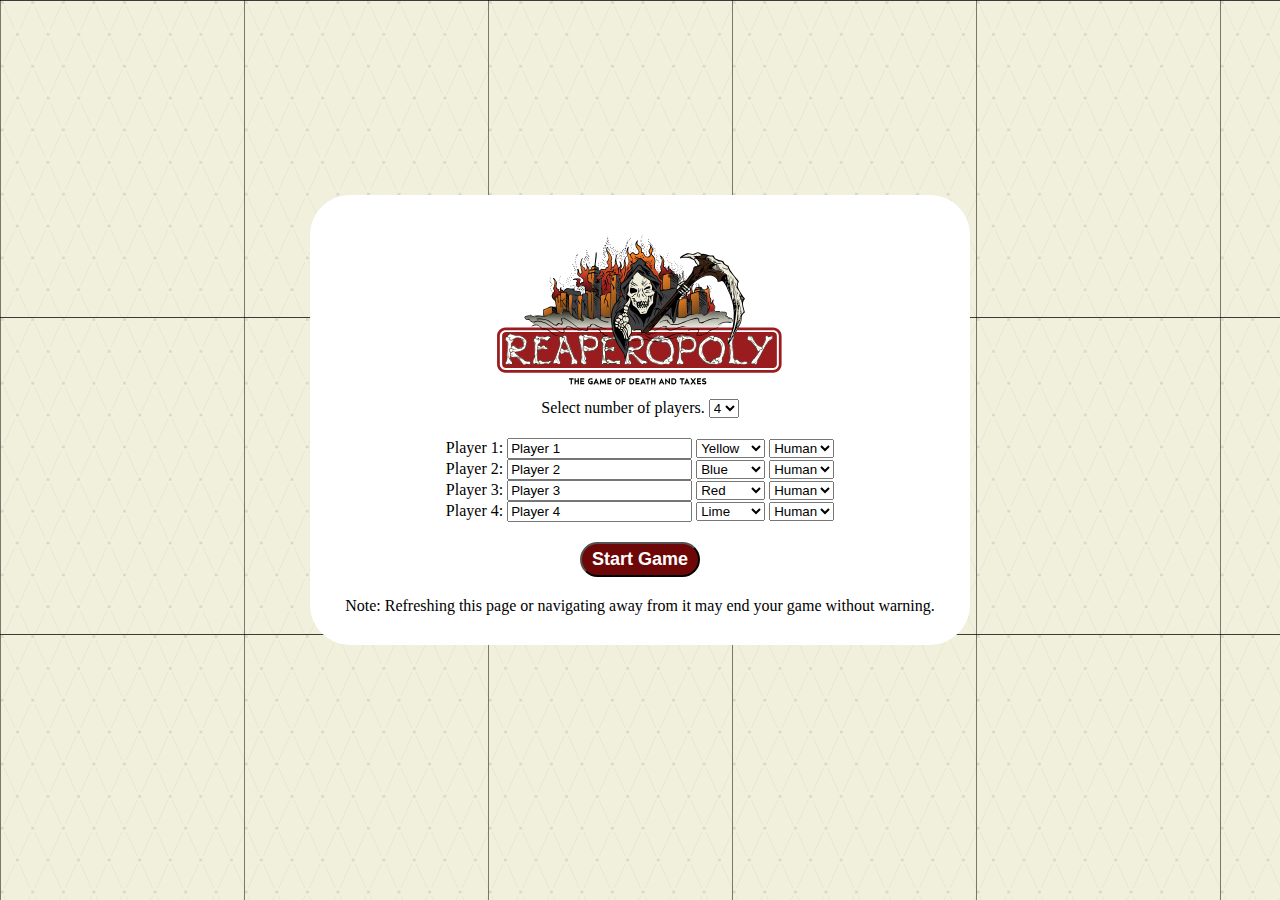
<file: index.html>
<!DOCTYPE html PUBLIC "-//W3C//DTD XHTML 1.0 Strict//EN" "http://www.w3.org/TR/xhtml1/DTD/xhtml1-strict.dtd">
<html xmlns="http://www.w3.org/1999/xhtml">

<head>
	<title>Reaperopoly</title>
	<meta http-equiv="Content-type" content="text/html;charset=UTF-8" />
	<!--<meta name="viewport" content="width=device-width, initial-scale=1">-->

	<script src="https://ajax.googleapis.com/ajax/libs/jquery/1.11.1/jquery.min.js"></script>
	<script type="text/javascript" src="classicedition.js"></script>
	<!-- Comment out the previous line and uncomment the next one to enable the New York City Edition -->
	<!-- <script type="text/javascript" src="newyorkcityedition.js"></script> -->
	<link rel="icon" type="image/x-icon" href="/images/favicon.png">
	<script type="text/javascript" src="ai.js"></script>
	<script type="text/javascript" src="monopoly.js"></script>
	<script src="https://code.jquery.com/jquery-1.10.2.js"></script>
	<link rel="stylesheet" type="text/css" href="styles.css" />
</head>

<body>
	<div id="popupbackground"></div>
	<div id="popupwrap">
		<div id="popup">
			<div style="position: relative;">
				<!-- <img id="popupclose" src="Images/close.png" title="Close" alt="x" onclick="hide('popupbackground'); hide('popupwrap');" /> -->
				<div id="popuptext"></div>
				<div id="popupdrag"></div>
			</div>
		</div>
	</div>

	<div id="statsbackground"></div>
	<div id="statswrap">
		<div id="stats">
			<div style="position: relative;">
				<img id="statsclose" src="images/close.png" title="Close" alt="x" />
				<div id="statstext"></div>
				<div id="statsdrag"></div>
			</div>
		</div>
	</div>

	<p id="noscript">
		Note: This page will not function without JavaScript.
	</p>

	<div id="refresh">
		Refresh this page to start a new game.
	</div>

	<!-- <div id="enlarge"></div> -->

	<div id="deed">
		<div id="deed-normal" style="display: none;">
			<div id="deed-header">
				<div style="margin: 5px; font-size: 11px;">T I T L E&nbsp;&nbsp;D E E D</div>
				<div id="deed-name"></div>
			</div>
			<table id="deed-table">
				<tr>
					<td colspan="2">
						RENT&nbsp;$<span id="deed-baserent">12</span>.
					</td>
				</tr>
				<tr>
					<td style="text-align: left;">With 1 House</td>
					<td style="text-align: right;">$&nbsp;&nbsp;&nbsp;<span id="deed-rent1">60</span>.</td>
				</tr>
				<tr>
					<td style="text-align: left;">With 2 Houses</td>
					<td style="text-align: right;"><span id="deed-rent2">180</span>.</td>
				</tr>
				<tr>
					<td style="text-align: left;">With 3 Houses</td>
					<td style="text-align: right;"><span id="deed-rent3">500</span>.</td>
				</tr>
				<tr>
					<td style="text-align: left;">With 4 Houses</td>
					<td style="text-align: right;"><span id="deed-rent4">700</span>.</td>
				</tr>
				<tr>
					<td colspan="2">
						<div style="margin-bottom: 8px;">With HOTEL $<span id="deed-rent5">900</span>.</div>
						<div>Mortgage Value $<span id="deed-mortgage">80</span>.</div>
						<div>Houses cost $<span id="deed-houseprice">100</span>. each</div>
						<div>Hotels, $<span id="deed-hotelprice">100</span>. plus 4 houses</div>
						<div style="font-size: 9px; font-style: italic; margin-top: 5px;">If a player owns ALL the Lots
							of any Color-Group, the rent is Doubled on Unimproved Lots in that group.</div>
					</td>
				</tr>
			</table>
		</div>

		<div id="deed-mortgaged">
			<div id="deed-mortgaged-name"></div>
			<p>&bull;</p>
			<div>MORTGAGED</div>
			<div> for $<span id="deed-mortgaged-mortgage">80</span></div>
			<p>&bull;</p>
			<div style="font-style: italic; font-size: 13px; margin: 10px;">Card must be turned this side up if property
				is mortgaged</div>
		</div>

		<div id="deed-special">
			<div id="deed-special-name"></div>
			<div id="deed-special-text"></div>
			<div id="deed-special-footer">
				Mortgage Value
				<span style="float: right;">$<span id="deed-special-mortgage">100</span>.</span>
			</div>
		</div>
	</div>

	<table id="board">
		<tr>
			<td class="cell board-corner the-top1" id="cell20">
				<img class="corner-card" src="./Final svgs (1)/Final svgs/small/Reaperopoly-Boardspace-21-Park.svg" />
			</td>
			<td class="cell board-top" id="cell21">
				<img class="top-card"
					src="./Final svgs (1)/Final svgs/small/Reaperopoly-Boardspace-21-Torture Terrace.svg" />
			</td>
			<td class="cell board-top" id="cell22">
				<img class="top-card" src="./Final svgs (1)/Final svgs/small/Reaperopoly-Boardspace-22-Chance.svg" />
			</td>
			<td class="cell board-top" id="cell23">
				<img class="top-card"
					src="./Final svgs (1)/Final svgs/small/Reaperopoly-Boardspace-23-Evil Avenue.svg" />
			</td>
			<td class="cell board-top" id="cell24">
				<img class="top-card"
					src="./Final svgs (1)/Final svgs/small/Reaperopoly-Boardspace-24-Sinister Street.svg" />
			</td>
			<td class="cell board-top" id="cell25">
				<img class="top-card"
					src="./Final svgs (1)/Final svgs/small/Reaperopoly-Boardspace-25-BrimstoneRR.svg" />
			</td>
			<td class="cell board-top" id="cell26">
				<img class="top-card"
					src="./Final svgs (1)/Final svgs/small/Reaperopoly-Boardspace-26-Anger Avenue.svg" />
			</td>
			<td class="cell board-top" id="cell27">
				<img class="top-card"
					src="./Final svgs (1)/Final svgs/small/Reaperopoly-Boardspace-27-Envy Avenue.svg" />
			</td>
			<td class="cell board-top" id="cell28">
				<img class="top-card" src="./Final svgs (1)/Final svgs/small/Reaperopoly-Boardspace-28-BloodW.svg" />
			</td>
			<td class="cell board-top" id="cell29">
				<img class="top-card"
					src="./Final svgs (1)/Final svgs/small/Reaperopoly-Boardspace-29-Gluttony Gardens.svg" />
			</td>
			<td class="cell board-corner the-top2" id="cell30">
				<img class="corner-card" src="./Final svgs (1)/Final svgs/small/Reaperopoly-Boardspace-32-Jail.svg" />
			</td>
		</tr>
		<tr>
			<td class="cell board-left" id="cell19">
				<img class="left-card"
					src="./Final svgs (1)/Final svgs/small/Reaperopoly-Boardspace-19-Suffer Street.svg" />
			</td>
			<td colspan="9" class="board-center"></td>
			<td class="cell board-right" id="cell31">
				<img class="right-card"
					src="./Final svgs (1)/Final svgs/small/Reaperopoly-Boardspace-31-Sloth Street.svg" />
			</td>
		</tr>
		<tr>
			<td class="cell board-left" id="cell18">
				<img class="left-card"
					src="./Final svgs (1)/Final svgs/small/Reaperopoly-Boardspace-18-Apathetic Park.svg" />
			</td>
			<td colspan="9" class="board-center"></td>
			<td class="cell board-right" id="cell32">
				<img class="right-card"
					src="./Final svgs (1)/Final svgs/small/Reaperopoly-Boardspace-32-Lust Lane.svg" />
			</td>
		</tr>
		<tr>
			<td class="cell board-left" id="cell17">
				<img class="left-card"
					src="./Final svgs (1)/Final svgs/small/Reaperopoly-Boardspace-17-Death Chest.svg" />
			</td>
			<td colspan="9" class="board-center">
				<div id="center-image">
					<img class="center-card"
						src="./Final svgs (1)/Final svgs/small/Reaperopoly-Boardspace-40-MIDDLE.svg" />
				</div>
			</td>
			<td class="cell board-right" id="cell33">
				<img class="right-card"
					src="./Final svgs (1)/Final svgs/small/Reaperopoly-Boardspace-33-Death Chest.svg" />
			</td>
		</tr>
		<tr>
			<td class="cell board-left" id="cell16">
				<img class="left-card"
					src="./Final svgs (1)/Final svgs/small/Reaperopoly-Boardspace-16-Punishment Place.svg" />
			</td>
			<td colspan="9" class="board-center"></td>
			<td class="cell board-right" id="cell34">
				<img class="right-card"
					src="./Final svgs (1)/Final svgs/small/Reaperopoly-Boardspace-34-Greed Street.svg" />
			</td>
		</tr>
		<tr>
			<td class="cell board-left" id="cell15">
				<img class="left-card"
					src="./Final svgs (1)/Final svgs/small/Reaperopoly-Boardspace-15-PerditionRR.svg" />
			</td>
			<td colspan="9" class="board-center"></td>
			<td class="cell board-right" id="cell35">
				<img class="right-card"
					src="./Final svgs (1)/Final svgs/small/Reaperopoly-Boardspace-35-InfernoRR.svg" />
			</td>
		</tr>
		<tr>
			<td class="cell board-left" id="cell14">
				<img class="left-card"
					src="./Final svgs (1)/Final svgs/small/Reaperopoly-Boardspace-14-Bleak Street.svg" />

			</td>
			<td colspan="9" class="board-center"></td>
			<td class="cell board-right" id="cell36">
				<img class="right-card" src="./Final svgs (1)/Final svgs/small/Reaperopoly-Boardspace-36-Chance.svg" />
			</td>
		</tr>
		<tr>
			<td class="cell board-left" id="cell13">
				<img class="left-card"
					src="./Final svgs (1)/Final svgs/small/Reaperopoly-Boardspace-13-Abyss Avenue.svg" />

			</td>
			<td colspan="9" class="board-center"></td>
			<td class="cell board-right" id="cell37">
				<img class="right-card"
					src="./Final svgs (1)/Final svgs/small/Reaperopoly-Boardspace-37-Pride Place.svg" />
			</td>
		</tr>
		<tr>
			<td class="cell board-left" id="cell12">
				<img class="left-card" src="./Final svgs (1)/Final svgs/small/Reaperopoly-Boardspace-12-LightCo.svg" />
			</td>
			<td colspan="9" class="board-center"></td>
			<td class="cell board-right" id="cell38">
				<img class="right-card" src="./Final svgs (1)/Final svgs/small/Reaperopoly-Boardspace-38-Infamy.svg" />
			</td>
		</tr>
		<tr>
			<td class="cell board-left" id="cell11">
				<img class="left-card"
					src="./Final svgs (1)/Final svgs/small/Reaperopoly-Boardspace-11-Grave Place.svg" />
			</td>
			<td colspan="9" class="board-center">
				<div id="jail"></div>
			</td>
			<td class="cell board-right" id="cell39">
				<img class="right-card"
					src="./Final svgs (1)/Final svgs/small/Reaperopoly-Boardspace-39-Damnation.svg" />
			</td>
		</tr>
		<tr>
			<td class="cell board-corner" id="cell10">
				<img class="corner-card the-bottom"
					src="./Final svgs (1)/Final svgs/small/Reaperopoly-Boardspace-10-Jail.svg" />
			</td>
			<td class="cell board-bottom" id="cell9">
				<img class="bottom-card"
					src="./Final svgs (1)/Final svgs/small/Reaperopoly-Boardspace-09-Dread Drive.svg" />
			</td>
			<td class="cell board-bottom" id="cell8">
				<img class="bottom-card"
					src="./Final svgs (1)/Final svgs/small/Reaperopoly-Boardspace-08-Agony Avenue.svg" />
			</td>
			<td class="cell board-bottom" id="cell7">
				<img class="bottom-card" src="./Final svgs (1)/Final svgs/small/Reaperopoly-Boardspace-07-Chance.svg" />
			</td>
			<td class="cell board-bottom" id="cell6">
				<img class="bottom-card"
					src="./Final svgs (1)/Final svgs/small/Reaperopoly-Boardspace-06-Turmoil Terrace.svg" />
			</td>
			<td class="cell board-bottom" id="cell5">
				<img class="bottom-card"
					src="./Final svgs (1)/Final svgs/small/Reaperopoly-Boardspace-05-RuinationRR.svg" />
			</td>
			<td class="cell board-bottom" id="cell4">
				<img class="bottom-card"
					src="./Final svgs (1)/Final svgs/small/Reaperopoly-Boardspace-04-Church Tax.svg" />
			</td>
			<td class="cell board-bottom" id="cell3">
				<img class="bottom-card"
					src="./Final svgs (1)/Final svgs/small/Reaperopoly-Boardspace-03-Bane Avenue.svg" />
			</td>
			<td class="cell board-bottom" id="cell2">
				<img class="bottom-card"
					src="./Final svgs (1)/Final svgs/small/Reaperopoly-Boardspace-02-Death Chest.svg" />
			</td>
			<td class="cell board-bottom" id="cell1">
				<img class="bottom-card"
					src="./Final svgs (1)/Final svgs/small/Reaperopoly-Boardspace-01-Misery Avenue.svg" />
			</td>
			<td class="cell board-corner" id="cell0">
				<img class="corner-card" id="suree"
					src="./Final svgs (1)/Final svgs/small/Reaperopoly-Boardspace-00-Go.svg" />
			</td>
		</tr>
	</table>

	<div id="moneybarwrap">
		<div id="moneybar">
			<table id="yeahhh">
				<tr id="moneybarrow1" class="money-bar-row">
					<td class="moneybararrowcell"><img src="images/arrow.png" id="p1arrow" class="money-bar-arrow"
							alt=">" /></td>
					<td id="p1moneybar" class="moneybarcell">
						<div><span id="p1moneyname">Player 1</span>:</div>
						<div>$<span id="p1money">1500</span></div>
					</td>
				</tr>
				<tr id="moneybarrow2" class="money-bar-row">
					<td class="moneybararrowcell"><img src="images/arrow.png" id="p2arrow" class="money-bar-arrow"
							alt=">" /></td>
					<td id="p2moneybar" class="moneybarcell">
						<div><span id="p2moneyname">Player 2</span>:</div>
						<div>$<span id="p2money">1500</span></div>
					</td>
				</tr>
				<tr id="moneybarrow3" class="money-bar-row">
					<td class="moneybararrowcell"><img src="images/arrow.png" id="p3arrow" class="money-bar-arrow"
							alt=">" /></td>
					<td id="p3moneybar" class="moneybarcell">
						<div><span id="p3moneyname">Player 3</span>:</div>
						<div>$<span id="p3money">1500</span></div>
					</td>
				</tr>
				<tr id="moneybarrow4" class="money-bar-row">
					<td class="moneybararrowcell"><img src="images/arrow.png" id="p4arrow" class="money-bar-arrow"
							alt=">" /></td>
					<td id="p4moneybar" class="moneybarcell">
						<div><span id="p4moneyname">Player 4</span>:</div>
						<div>$<span id="p4money">1500</span></div>
					</td>
				</tr>
				<tr id="moneybarrow5" class="money-bar-row">
					<td class="moneybararrowcell"><img src="images/arrow.png" id="p5arrow" class="money-bar-arrow"
							alt=">" /></td>
					<td id="p5moneybar" class="moneybarcell">
						<div><span id="p5moneyname">Player 5</span>:</div>
						<div>$<span id="p5money">1500</span></div>
					</td>
				</tr>
				<tr id="moneybarrow6" class="money-bar-row">
					<td class="moneybararrowcell"><img src="images/arrow.png" id="p6arrow" class="money-bar-arrow"
							alt=">" /></td>
					<td id="p6moneybar" class="moneybarcell">
						<div><span id="p6moneyname">Player 6</span>:</div>
						<div>$<span id="p6money">1500</span></div>
					</td>
				</tr>
				<tr id="moneybarrow7" class="money-bar-row">
					<td class="moneybararrowcell"><img src="images/arrow.png" id="p7arrow" class="money-bar-arrow"
							alt=">" /></td>
					<td id="p7moneybar" class="moneybarcell">
						<div><span id="p7moneyname">Player 7</span>:</div>
						<div>$<span id="p7money">1500</span></div>
					</td>
				</tr>
				<tr id="moneybarrow8" class="money-bar-row">
					<td class="moneybararrowcell"><img src="images/arrow.png" id="p8arrow" class="money-bar-arrow"
							alt=">" /></td>
					<td id="p8moneybar" class="moneybarcell">
						<div><span id="p8moneyname">Player 8</span>:</div>
						<div>$<span id="p8money">1500</span></div>
					</td>
				</tr>
				<tr id="moneybarrowbutton">
					<td class="moneybararrowcell">&nbsp;</td>
					<td style="border: none;">
						<input type="button" id="viewstats" value="View stats"
							title="View a pop-up window that shows a list of each player's properties." />
					</td>
				</tr>
			</table>
		</div>
	</div>
	<div id="setup">
		<img src="./images/Reaperopoly-Title.svg" style='height: 170px;' />
		<div style="margin-bottom: 20px;">
			Select number of players.
			<select id="playernumber" title="Select the number of players for the game.">
				<option>2</option>
				<option>3</option>
				<option selected="selected">4</option>
				<option>5</option>
				<option>6</option>
				<option>7</option>
				<option>8</option>
			</select>
		</div>

		<div id="player1input" class="player-input">
			Player 1: <input type="text" id="player1name" title="Player name" maxlength="16" value="Player 1" />
			<select id="player1color" title="Player color">
				<option style="color: aqua;">Aqua</option>
				<option style="color: black;">Black</option>
				<option style="color: blue;">Blue</option>
				<option style="color: fuchsia;">Fuchsia</option>
				<option style="color: gray;">Gray</option>
				<option style="color: green;">Green</option>
				<option style="color: lime;">Lime</option>
				<option style="color: maroon;">Maroon</option>
				<option style="color: navy;">Navy</option>
				<option style="color: olive;">Olive</option>
				<option style="color: orange;">Orange</option>
				<option style="color: purple;">Purple</option>
				<option style="color: red;">Red</option>
				<option style="color: silver;">Silver</option>
				<option style="color: teal;">Teal</option>
				<option selected="selected" style="color: yellow;">Yellow</option>
			</select>
			<select id="player1ai" title="Choose whether this player is controled by a human or by the computer."
				onclick="document.getElementById('player1name').disabled = this.value !== '0';">
				<option value="0" selected="selected">Human</option>
				<option value="1">Bot</option>
			</select>
		</div>

		<div id="player2input" class="player-input">
			Player 2: <input type="text" id="player2name" title="Player name" maxlength="16" value="Player 2" />
			<select id="player2color" title="Player color">
				<option style="color: aqua;">Aqua</option>
				<option style="color: black;">Black</option>
				<option selected="selected" style="color: blue;">Blue</option>
				<option style="color: fuchsia;">Fuchsia</option>
				<option style="color: gray;">Gray</option>
				<option style="color: green;">Green</option>
				<option style="color: lime;">Lime</option>
				<option style="color: maroon;">Maroon</option>
				<option style="color: navy;">Navy</option>
				<option style="color: olive;">Olive</option>
				<option style="color: orange;">Orange</option>
				<option style="color: purple;">Purple</option>
				<option style="color: red;">Red</option>
				<option style="color: silver;">Silver</option>
				<option style="color: teal;">Teal</option>
				<option style="color: yellow;">Yellow</option>
			</select>
			<select id="player2ai" title="Choose whether this player is controled by a human or by the computer."
				onclick="document.getElementById('player2name').disabled = this.value !== '0';">
				<option value="0" selected="selected">Human</option>
				<option value="1">Bot</option>
			</select>
		</div>

		<div id="player3input" class="player-input">
			Player 3: <input type="text" id="player3name" title="Player name" maxlength="16" value="Player 3" />
			<select id="player3color" title="Player color">
				<option style="color: aqua;">Aqua</option>
				<option style="color: black;">Black</option>
				<option style="color: blue;">Blue</option>
				<option style="color: fuchsia;">Fuchsia</option>
				<option style="color: gray;">Gray</option>
				<option style="color: green;">Green</option>
				<option style="color: lime;">Lime</option>
				<option style="color: maroon;">Maroon</option>
				<option style="color: navy;">Navy</option>
				<option style="color: olive;">Olive</option>
				<option style="color: orange;">Orange</option>
				<option style="color: purple;">Purple</option>
				<option selected="selected" style="color: red;">Red</option>
				<option style="color: silver;">Silver</option>
				<option style="color: teal;">Teal</option>
				<option style="color: yellow;">Yellow</option>
			</select>
			<select id="player3ai" title="Choose whether this player is controled by a human or by the computer."
				onclick="document.getElementById('player3name').disabled = this.value !== '0';">
				<option value="0" selected="selected">Human</option>
				<option value="1">Bot</option>
			</select>
		</div>

		<div id="player4input" class="player-input">
			Player 4: <input type="text" id="player4name" title="Player name" maxlength="16" value="Player 4" />
			<select id="player4color" title="Player color">
				<option style="color: aqua;">Aqua</option>
				<option style="color: black;">Black</option>
				<option style="color: blue;">Blue</option>
				<option style="color: fuchsia;">Fuchsia</option>
				<option style="color: gray;">Gray</option>
				<option style="color: green;">Green</option>
				<option selected="selected" style="color: lime;">Lime</option>
				<option style="color: maroon;">Maroon</option>
				<option style="color: navy;">Navy</option>
				<option style="color: olive;">Olive</option>
				<option style="color: orange;">Orange</option>
				<option style="color: purple;">Purple</option>
				<option style="color: red;">Red</option>
				<option style="color: silver;">Silver</option>
				<option style="color: teal;">Teal</option>
				<option style="color: yellow;">Yellow</option>
			</select>
			<select id="player4ai" title="Choose whether this player is controled by a human or by the computer."
				onclick="document.getElementById('player4name').disabled = this.value !== '0';">
				<option value="0" selected="selected">Human</option>
				<option value="1">Bot</option>
			</select>
		</div>

		<div id="player5input" class="player-input">
			Player 5: <input type="text" id="player5name" title="Player name" maxlength="16" value="Player 5" />
			<select id="player5color" title="Player color">
				<option style="color: aqua;">Aqua</option>
				<option style="color: black;">Black</option>
				<option style="color: blue;">Blue</option>
				<option style="color: fuchsia;">Fuchsia</option>
				<option style="color: gray;">Gray</option>
				<option selected="selected" style="color: green;">Green</option>
				<option style="color: lime;">Lime</option>
				<option style="color: maroon;">Maroon</option>
				<option style="color: navy;">Navy</option>
				<option style="color: olive;">Olive</option>
				<option style="color: orange;">Orange</option>
				<option style="color: purple;">Purple</option>
				<option style="color: red;">Red</option>
				<option style="color: silver;">Silver</option>
				<option style="color: teal;">Teal</option>
				<option style="color: yellow;">Yellow</option>
			</select>
			<select id="player5ai" title="Choose whether this player is controled by a human or by the computer."
				onclick="document.getElementById('player5name').disabled = this.value !== '0';">
				<option value="0" selected="selected">Human</option>
				<option value="1">Bot</option>
			</select>
		</div>

		<div id="player6input" class="player-input">
			Player 6: <input type="text" id="player6name" title="Player name" maxlength="16" value="Player 6" />
			<select id="player6color" title="Player color">
				<option selected="selected" style="color: aqua;">Aqua</option>
				<option style="color: black;">Black</option>
				<option style="color: blue;">Blue</option>
				<option style="color: fuchsia;">Fuchsia</option>
				<option style="color: gray;">Gray</option>
				<option style="color: green;">Green</option>
				<option style="color: lime;">Lime</option>
				<option style="color: maroon;">Maroon</option>
				<option style="color: navy;">Navy</option>
				<option style="color: olive;">Olive</option>
				<option style="color: orange;">Orange</option>
				<option style="color: purple;">Purple</option>
				<option style="color: red;">Red</option>
				<option style="color: silver;">Silver</option>
				<option style="color: teal;">Teal</option>
				<option style="color: yellow;">Yellow</option>
			</select>
			<select id="player6ai" title="Choose whether this player is controled by a human or by the computer."
				onclick="document.getElementById('player6name').disabled = this.value !== '0';">
				<option value="0" selected="selected">Human</option>
				<option value="1">Bot</option>
			</select>
		</div>

		<div id="player7input" class="player-input">
			Player 7: <input type="text" id="player7name" title="Player name" maxlength="16" value="Player 7" />
			<select id="player7color" title="Player color">
				<option style="color: aqua;">Aqua</option>
				<option style="color: black;">Black</option>
				<option style="color: blue;">Blue</option>
				<option style="color: fuchsia;">Fuchsia</option>
				<option style="color: gray;">Gray</option>
				<option style="color: green;">Green</option>
				<option style="color: lime;">Lime</option>
				<option style="color: maroon;">Maroon</option>
				<option style="color: navy;">Navy</option>
				<option style="color: olive;">Olive</option>
				<option selected="selected" style="color: orange;">Orange</option>
				<option style="color: purple;">Purple</option>
				<option style="color: red;">Red</option>
				<option style="color: silver;">Silver</option>
				<option style="color: teal;">Teal</option>
				<option style="color: yellow;">Yellow</option>
			</select>
			<select id="player7ai" title="Choose whether this player is controled by a human or by the computer."
				onclick="document.getElementById('player7name').disabled = this.value !== '0';">
				<option value="0" selected="selected">Human</option>
				<option value="1">Bot</option>
			</select>
		</div>

		<div id="player8input" class="player-input">
			Player 8: <input type="text" id="player8name" title="Player name" maxlength="16" value="Player 8" />
			<select id="player8color" title="Player color">
				<option style="color: aqua;">Aqua</option>
				<option style="color: black;">Black</option>
				<option style="color: blue;">Blue</option>
				<option style="color: fuchsia;">Fuchsia</option>
				<option style="color: gray;">Gray</option>
				<option style="color: green;">Green</option>
				<option style="color: lime;">Lime</option>
				<option style="color: maroon;">Maroon</option>
				<option style="color: navy;">Navy</option>
				<option style="color: olive;">Olive</option>
				<option style="color: orange;">Orange</option>
				<option selected="selected" style="color: purple;">Purple</option>
				<option style="color: red;">Red</option>
				<option style="color: silver;">Silver</option>
				<option style="color: teal;">Teal</option>
				<option style="color: yellow;">Yellow</option>
			</select>
			<select id="player8ai" title="Choose whether this player is controled by a human or by the computer."
				onclick="document.getElementById('player8name').disabled = this.value !== '0';">
				<option value="0" selected="selected">Human</option>
				<option value="1">Bot</option>
			</select>
		</div>

		<div style="margin: 20px 0px;">
			<input id="start-btn" type="button" value="Start Game" onclick="setup();" title="Begin playing." />
		</div>

		<div id="noF5">Note: Refreshing this page or navigating away from it may end your game without warning.</div>
	</div>

	<div id="control">
		<table>
			<tr>
				<td style="text-align: left; vertical-align: top; border: none;">
					<div id="menu">
						<table id="menutable" cellspacing="0">
							<tr>
								<td class="menu-item" id="buy-menu-item">

									<a href="javascript:void(0);"
										title="View alerts and buy the property you landed on.">Buy</a>
								</td>
								<td class="menu-item" id="manage-menu-item">

									<a href="javascript:void(0);"
										title="View, mortgage, and improve your property. ">Manage</a>
								</td>
								<td class="menu-item" id="trade-menu-item">

									<a href="javascript:void(0);"
										title="Exchange property with other players.">Trade</a>
								</td>
							</tr>
						</table>
					</div>

					<div id="buy">
						<div id="alert"></div>
						<div id="landed"></div>
					</div>

					<div id="manage">
						<div id="option">
							<div id="buildings" title="Available buildings"></div>
							<input type="button" value="Buy house" id="buyhousebutton" />
							<input type="button" value="Mortgage" id="mortgagebutton" />
							<input type="button" value="Sell house" id="sellhousebutton" />
						</div>
						<div id="owned"></div>
					</div>
				</td>
				<td style="vertical-align: top; border: none;">
					<div id="quickstats" style="">
						<div><span id="pname">Player 1</span>:</div>
						<div><span id="pmoney">$1500</span></div>
					</div>
					<div>
						<div id="die0" title="Die" class="die die-no-img"></div>
						<div id="die1" title="Die" class="die die-no-img"></div>
					</div>

				</td>
			</tr>
			<tr>
				<td colspan="2" style="border: none">
					<div style="padding-top: 8px;">
						<input type="button" id="nextbutton" title="Roll the dice and move your token accordingly."
							value="Roll Dice" />
						<input type="button" id="resignbutton"
							title="If you cannot pay your debt then you must resign from the game." value="Resign"
							onclick="game.resign();" />
					</div>
				</td>
			</tr>
		</table>
	</div>

	<div id="trade">
		<table style="border-spacing: 3px;">
			<tr>
				<td class="trade-cell">
					<div id="trade-leftp-name"></div>
				</td>
				<td class="trade-cell">
					<div id="trade-rightp-name"></div>
				</td>
			</tr>
			<tr>
				<td class="trade-cell">
					$&nbsp;<input id="trade-leftp-money" value="0"
						title="Enter amount to exchange with the other player." />
				</td>
				<td class="trade-cell">
					$&nbsp;<input id="trade-rightp-money" value="0"
						title="Enter amount to exchange with the other player." />
				</td>
			</tr>
			<tr>
				<td id="trade-leftp-property" class="trade-cell"></td>
				<td id="trade-rightp-property" class="trade-cell"></td>
			</tr>
			<tr>
				<td colspan="2" class="trade-cell">
					<input type="button" id="proposetradebutton" value="Propose Trade" onclick="game.proposeTrade();"
						title="Exchange the money and properties that are checked above." />
					<input type="button" id="canceltradebutton" value="Cancel Trade" onclick='game.cancelTrade();'
						title="Cancel the trade." />
					<input type="button" id="accepttradebutton" value="Accept Trade" onclick="game.acceptTrade();"
						title="Accept the proposed trade." />
					<input type="button" id="rejecttradebutton" value="Reject Trade" onclick='game.cancelTrade();'
						title="Reject the proposed trade." />
				</td>
			</tr>
		</table>
	</div>
	<script>
		// The current position of mouse
		let x = 0;
		let y = 0;

		// Query the element
		const ele = document.getElementById('control');

		// Handle the mousedown event
		// that's triggered when user drags the element
		const mouseDownHandler = function (e) {
			// Get the current mouse position
			x = e.clientX;
			y = e.clientY;

			// Attach the listeners to `document`
			document.addEventListener('mousemove', mouseMoveHandler);
			document.addEventListener('mouseup', mouseUpHandler);
		};

		const mouseMoveHandler = function (e) {
			// How far the mouse has been moved
			const dx = e.clientX - x;
			const dy = e.clientY - y;

			// Set the position of element
			ele.style.top = `${ele.offsetTop + dy}px`;
			ele.style.left = `${ele.offsetLeft + dx}px`;

			// Reassign the position of mouse
			x = e.clientX;
			y = e.clientY;
		};

		const mouseUpHandler = function () {
			// Remove the handlers of `mousemove` and `mouseup`
			document.removeEventListener('mousemove', mouseMoveHandler);
			document.removeEventListener('mouseup', mouseUpHandler);
		};

		ele.addEventListener('mousedown', mouseDownHandler);



		$(function () {
			$(" #playerstats-placeholder").load("playerstats.html");
		});
	</script>
	
</body>

</html>
</file>
<file: styles.css>
body {
  background: #000000;
  margin: 0px;
  min-width: 1075px;
  background-image: url("./images/Box--Pattern.png");
  /*
  background-position-x: -400px;
  */


}
#board, #control, #popup {
  transform: scale(.85);
}

td {
  font-size: 12px;
  font-family: arial, sans-serif;
  border: 1px solid black;
  text-align: center;
}

#setup {
  display: none;
  margin: 15px;
  text-align: center;
  background-color: white;
  border-radius: 40px;
  max-width: 600px;
  padding: 30px;
  /*
  margin: 110px auto;
  */
  position: absolute;
  left: 0;
  
  top: 20%;

  right: 0;
  margin-left: auto;
  margin-right: auto;


}

#moneybar {
  float: right;
  border: 0px solid black;
  background-color: white;
  margin: 15px;
  border-radius: 5px;
  display: none;
  z-index: 14;
  position: relative;
  cursor: default;
  -webkit-user-select: none;
  user-select: none;
}


#moneybar table {
  font-weight: bold;
  border-spacing: 1px;
}

/*
#moneybarwrap {
  position: absolute;
  min-width: 135px;
  top: 0px;
  right: 0px;
  -webkit-user-select: none;
  user-select: none;

  position: relative;
  min-width: 135px;
  z-index: -1;
  top: 0;

  right: 45px;
  
  -webkit-user-select: none;
  user-select: none;
}
*/
#moneybarwrap {
  position: absolute;
  min-width: 135px;
  top: 80px;
  left: 920px;
  -webkit-user-select: none;
  user-select: none;
}

/*
@media screen and (max-width: 1150px) {
  #moneybarwrap {
    position: absolute;
    min-width: 135px;
    top: 0px;
    right: 0px;
    -webkit-user-select: none;
    user-select: none;
  
    position: relative;
    min-width: 135px;
    z-index: -1;
    top: 0;
    right: 45%;
    -webkit-user-select: none;
    user-select: none;
  }
}
*/
#propertystats {
  margin-right: 110px;
}

#refresh {
  display: none;
  margin: 15px;
}

#noF5 {
  display: none;
}

#noscript {
  margin-left: 10px;
}

#board {
  display: none;
  /*
	border: 2px solid rgb(255, 255, 255);
	*/
  border: 2px solid rgb(0, 0, 0);

  border-spacing: 3px;
  margin: 25px;
  float: left;
}

#jail {
  border: 1px solid black;
  height: 65px;
  width: 65px;
  position: relative;
  top: 73px;
  left: -73px;
  z-index: 2;
}

#control {
  position: absolute;
  z-index: 9;
  top: 250px;
  left: 250px;
  border: 2px solid black;
  padding: 10px;
  display: none;
  background-color: white;
  cursor: move;
}

#quickstats {
  font-size: 12px;
  font-weight: bold;
  font-family: arial, sans-serif;
  border: 2px solid blue;
  margin: 5px;
  padding: 3px;
  width: 80px;
}

#pname {
  background-color: white;
}

#landed {
  padding: 3px;
  border: 1px solid gray;
  border-top: none;
  width: 302px;

  margin: 0px;
  text-align: center;
}

#alert {
  width: 307px;
  height: 92px;
  margin: 0px;
  padding-left: 1px;
  border: 1px solid gray;
  font-family: Consolas, "Courier New", monospace;
  font-size: 13px;
  background-color: #ffffff;
  overflow-y: scroll;
}

#manage {
  width: 308px;
  border: 1px solid gray;
  display: none;
}

#option {
  border-bottom: 1px solid gray;
  background-color: white;
  display: none;
  background: white;
  vertical-align: middle;
  padding: 3px;
  text-align: center;
  min-height: 26px;
}

#buildings {
  margin: auto;
  height: 21px;
  font-size: 16px;
  font-weight: bold;
}

#buildings .house {
  width: 25px;
  height: 19px;
  vertical-align: top;
  float: none;
}

#buildings .hotel {
  width: 26px;
  height: 19px;
  vertical-align: top;
  float: none;
}

#owned {
  padding: 3px 0px;
  background-color: white;
  text-align: center;
  max-height: 390px;
  overflow-y: auto;
}

#owned .propertycellname {
  vertical-align: top;
}

#property {
  margin-right: 1px;
  background: white;
}

#trade {
  border: 2px solid black;
  display: none;
  width: 630px;
  margin: 15px auto;
  background-color: white;
  border-radius: 8px;
  padding: 2px;
  z-index: 14;
}

#trade-leftp-name {
  font-size: 13px;
  font-weight: bold;
}

#trade-leftp-name option {
  font-size: 13px;
  font-weight: normal;
}

#trade-rightp-name {
  font-size: 13px;
  font-weight: bold;
}

#trade-rightp-name option {
  font-size: 13px;
  font-weight: normal;
}

#trade-leftp-money {
  width: 90%;
}

#trade-rightp-money {
  width: 90%;
}

#deedcolor {
  background: white;
  width: 100%;
  height: 48px;
}

#deedname {
  margin-top: 10px;
  font-weight: bold;
  font-size: 20px;
  background-color: white;
}

#menu {
  width: 290px;
  height: 32px;
  margin: 0px 10px;
}

#menutable {
  padding: 0px;
  text-align: left;
  font-family: arial, sans-serif;
  color: white;
  font-weight: bold;
  font-size: 16px;
  border: 1px solid blue;
  border-radius: 5px 5px 0px 0px;
  height: 30px;
  width: 99%;
  margin: 0px;
  background-color: #305bc9;
  /* background-image: -webkit-linear-gradient(bottom,#213EB2,#4787ED);
	background-image: -moz-linear-gradient(bottom,#213EB2,#4787ED); */
  background-image: url(images/menu_background.png);
  /* background-repeat: repeat-x; */
  overflow: hidden;
}

#menutable td {
  vertical-align: top;
}

#menu a {
  color: #ffffff;
  text-decoration: none;
  display: block;
  height: 100%;
  width: 100%;
  padding-top: 8px;
}

#buy-menu-item {
  color: #ffffff;
  margin-left: 2px;
  border-left: none;
}

#trade-menu-item {
  color: #aaaaaa;
  border-right: none;
  margin-right: 2px;
}

#popup {
  width: 300px;
  min-width: 300px;
  font-family: Arial, sans-serif;
  font-size: 14px;
  padding: 10px;
  text-align: center;
  word-wrap: break-word;
  line-height: 1.5;
  border: 2px solid black;
  border-radius: 10px;
  background-color: white;
  display: block;
  z-index: 13;
  margin: auto;
  -webkit-user-select: none;
  user-select: none;
}

#popupwrap {
  position: absolute;
  top: 255px;
  left: 0px;
  width: 100%;
  display: none;
  background-color: transparent;
  z-index: 13;
  -webkit-user-select: none;
  user-select: none;
}

#popuptext {
  overflow-x: auto;
}

/* #popupclose {
	display: none;
	position: absolute;
	top: -24px;
	right: -25px;
	width: 30px;
	height: 30px;
	border: none;
	cursor: pointer;
	overflow: visible;
	z-index: 12;
} */

#popupclose input {
  margin: 0px;
  background-color: red;
  height: 18px;
  width: 18px;
  padding: 0px;
}

#popupbackground {
  position: fixed;
  width: 100%;
  height: 100%;
  top: 0px;
  left: 0px;
  background-color: #000000;
  opacity: 0.5;
  display: none;
  z-index: 10;
}

#popupdrag {
  width: 100%;
  height: 16px;
  position: absolute;
  top: -16px;
  cursor: move;
}

#stats {
  max-width: 914px;
  min-width: 454px;
  font-family: Arial, sans-serif;
  font-size: 14px;
  padding: 10px;
  text-align: center;
  word-wrap: break-word;
  line-height: 1.5;
  border: 2px solid black;
  border-radius: 10px;
  background-color: white;
  display: block;
  z-index: 17;
  margin: auto;
  position: relative;
  top: 0px;
  left: 0px;
  -webkit-user-select: none;
  user-select: none;
}

#statswrap {
  position: absolute;
  top: 250px;
  left: 0px;
  width: 100%;
  display: none;
  background-color: transparent;
  -webkit-user-select: none;
  user-select: none;
}

#statstext {
  overflow: hidden;
  min-height: 70px;
}

#statsclose {
  display: block;
  position: absolute;
  top: -24px;
  right: -25px;
  width: 30px;
  height: 30px;
  border: none;
  cursor: pointer;
  overflow: visible;
  z-index: 17;
}

#statsbackground {
  position: fixed;
  width: 100%;
  height: 100%;
  top: 0px;
  left: 0px;
  background-color: #000000;
  opacity: 0.5;
  display: none;
  z-index: 16;
}

#statsdrag {
  width: 100%;
  height: 16px;
  position: absolute;
  top: -16px;
  cursor: move;
}

#deed {
  display: none;
  position: fixed;
  border: 2px solid black;
  width: 235px;
  height: 275px;
  background-color: white;
  z-index: 18;
  -webkit-user-select: none;
  user-select: none;
}

#deed td {
  border: none;
}

#deed-header {
  width: 215px;
  height: 48px;
  border: 1px solid black;
  margin: 9px;
  background-color: yellow;
  text-align: center;
  text-transform: uppercase;
  font-family: Calibri, Arial;
}

#deed-name {
  font-size: 15px;
  font-weight: bold;
}

#deed-table {
  margin: 9px;
  width: 217px;
  border-spacing: 1px;
}

#deed-mortgaged {
  font-family: Calibri, Arial;
  font-size: 16px;
  text-align: center;
}

#deed-mortgaged-name {
  font-size: 18px;
  font-weight: bold;
  text-transform: uppercase;
  margin: 30px 20px 20px;
}

#deed-special {
  font-family: Calibri, Arial;
  text-align: justify;
}

#deed-special-name {
  text-align: center;
  font-size: 18px;
  font-weight: bold;
  border-style: solid;
  border-width: 2px 0px;
  text-transform: uppercase;
  margin: 50px 20px 20px;
}

#deed-special-text {
  margin: 20px;
  font-size: 15px;
}

#deed-special-footer {
  margin: 0px 20px;
  width: 195px;
  position: absolute;
  bottom: 20px;
  font-size: 16px;
}

#enlarge-wrap {
  border: none;
  z-index: 0;
}

.menu-item:hover {
  /* background-image: -webkit-linear-gradient(bottom,#000080,#4787ED);
	background-image: -moz-linear-gradient(bottom,#000080,#4787ED); */

  background-image: url(images/menu_background_hover.png);

}

.menu-item {
  padding: 0px;
  border-collapse: collapse;
  text-align: center;
  display: table-cell;
  background-color: transparent;
  border: none;
  border-right: 2px solid white;
  height: 30px;
  min-width: 90px;
  width: 90px;
  max-width: 90px;
  overflow: hidden;
  background-color: #6e0707;
}
.menu-item:hover {
  background-color: #912020;
}

.die {
  display: none;
  margin: 5px;
  float: left;
}

.die-no-img {
  border-radius: 6px;
  font-weight: bold;
  border: 2px solid black;
  padding: 5px 10px;
}
.house {
  width: 25px;
  height: 19px;
  vertical-align: middle;
  float: right;
}

.hotel {
  width: 26px;
  height: 19px;
  vertical-align: middle;
  float: right;
}

.cell {
  position: relative;
  top: 0px;
  left: 0px;
  padding: 0px;
  vertical-align: bottom;
  background-repeat: no-repeat;
  background-size: auto 40px;
}

.board-center {
  width: 675px;
  border: none;
  vertical-align: bottom;
  background-repeat: no-repeat;
  background-size: auto 40px;
}

.board-corner {
  width: 102px;
  height: 102px;
}

.board-top {
  width: 72px;
  height: 102px;
}

.board-bottom {
  width: 72px;
  height: 102px;
}

.board-left {
  width: 102px;
  height: 72px;
}

.board-right {
  width: 102px;
  height: 72px;
}

.enlarge {
  width: 150px;
  height: 200px;
  display: none;
  background-color: white;
  border: 2px solid black;
  text-align: center;
  font-size: 12px;
  font-family: arial, sans-serif;
  position: fixed;
  z-index: 15;
}

.enlarge-color {
  background: white;
  width: 100%;
  height: 40px;
}

.enlarge-name {
  font-weight: bold;
  font-size: 20px;
  background-color: white;
  height: 45px;
}

.enlarge-price {
  background-color: white;
  vertical-align: bottom;
  height: 25px;
}

.enlarge-token {
  height: 45px;
  width: 150px;
}

.moneybarcell {
  width: 83px;
  min-width: 83px;
}

.moneybararrowcell {
  background: white;
  width: 30px;
  border: none;
  text-align: right;
  padding: 0px;
}

.money-bar-arrow {
  height: 30px;
  width: 30px;
}
.propertycellcheckbox {
  width: 20px;
  height: 20px;
  border: none;
  vertical-align: middle;
}

.propertycellcolor {
  padding: 0px;
  width: 20px;
  height: 20px;
  border-width: 1px;
  border-style: solid;
  border-color: white;
}

.propertycellname {
  height: 20px;
  width: 250px;
  border: none;
  cursor: default;
  text-align: left;
  vertical-align: middle;
}

.propertycelldeed {
  width: 18px;
  height: 20px;
  border: 1px solid grey;
  cursor: pointer;
  display: none;
}

.statscellcolor {
  padding: 0px;
  width: 22px;
  height: 20px;
  border: none;
}

.statscellname {
  height: 20px;
  border: none;
  cursor: default;
  text-align: left;
  min-width: 172px;
}

.statsplayername {
  font-weight: bold;
  font-size: 24px;
}

.statscell {
  border: 2px solid black;
  padding: 8px;
  vertical-align: top;
  width: 202px;
  min-width: 115px;
}

.trade-cell {
  border: none;
  border-radius: 3px;
  width: 308px;
  height: 26px;
  vertical-align: middle;
}

.cell-anchor {
  width: 100%;
  height: 100%;
  position: relative;
  bottom: 0px;
  left: 0px;
}

.cell-name {
  position: absolute;
  bottom: 0px;
  left: 0px;
  text-align: center;
  width: 100%;
}

.cell-position-holder {
  width: 100%;
  height: 100%;
  z-index: 1;
  position: relative;
}

.cell-position {
  height: 12px;
  width: 12px;
  position: absolute;
  top: 0px;
  left: 0px;
}

.cell-owner {
  background-size: cover;
  display: none;
  position: absolute;
}

.board-top .cell-owner {
  background-image: url("images/hori-bar.png");

  height: 15px;
  left: 0px;

  top: -25px;
  width: 72px;
}

.board-bottom .cell-owner {
  background-image: url("images/hori-bar.png");
  bottom: -25px;

  height: 15px;

  left: 0px;
  width: 72px;
}

.board-left .cell-owner {
  background-image: url("images/vert-bar.png");

  height: 68px;
  left: -25px;

  top: 0px;
  width: 15px;
}

.board-right .cell-owner {
  background-image: url("images/vert-bar.png");

  height: 68px;
  right: -25px;

  top: 0px;
  width: 15px;
}


.board-center {
  position: relative;
}

.cell {
  color: rgba(255, 255, 255, 0);
}

#center-image {
  position: absolute;
  width: 690px;
  top: -155px;
}

.board-bottom {
  position: relative;
  height: 120px;
  height: 123px;
  background-position: center;
  color: rgba(96, 1, 1, 0);
}
.bottom-card {
  position: absolute;
  height: 122px;
  height: 126px;
  height: 128px;
  left: -1.1px;
}
.board-top {
  position: relative;
  height: 120px;
  height: 123px;
  background-position: center;
  transform: rotate(180deg);
  color: rgba(96, 1, 1, 0);
}
.top-card {
  position: absolute;
  height: 122px;
  height: 126px;
  height: 128px;
  left: -1.1px;
  top: -1px;
}
.board-corner {
  position: relative;
  height: 120px;
  background-position: center;
  color: rgba(96, 1, 1, 0);
}
.corner-card {
  position: absolute;
  height: 122px;
  height: 126px;
  height: 128px;
  left: -1.1px;
}
.board-corner {
  position: relative;
  height: 120px;
  background-position: center;
  color: rgba(96, 1, 1, 0);
}
.the-top2 {
  left: -.6px;
  top: -4px;
}
.the-top1 {
  left: -1.95px;
  top: -4px;
}
/* wary */
.the-bottom {
  left: -3.5px;
  height: 128px;
}
.board-right {
  position: relative;
  background-position: center;
  color: rgba(96, 1, 1, 0);
  width: 120px;
  width: 123px;
}
.right-card {
  position: absolute;
  height: 122px;
  height: 126px;
  height: 128px;
  transform: rotate(-90deg);
  bottom: -27px;
  left: 24px;
  right: 20px;
}
.board-left {
  position: relative;
  background-position: center;
  color: rgba(96, 1, 1, 0);
  width: 120px;
  width: 123px;
}
.left-card {
  position: absolute;
  height: 122px;
  height: 126px;
  height: 128px;
  transform: rotate(90deg);
  bottom: -24px;
  right: 24px;
  top: -28px;
}
#board {
	background-color:#efe9d5;
}
#start-btn {

  background-color: #6e0707;

	color: white;
	border-radius: 20px;
	font-size: 18px;
	padding: 5px 10px;
	font-weight: 800;
	transition: .2s ease-in-out;
	cursor: pointer;
  }
  #start-btn:hover {
  background-color: #912020;

  }
  #nextbutton {
  background-color: #6e0707;
	color: white;
	border-radius: 20px;
	font-size: 13px;
	padding: 5px 10px;
	font-weight: 800;
	cursor: pointer;
  }
  #proposetradebutton, #canceltradebutton {
  background-color: #6e0707;
	color: white;
	border-radius: 20px;
	font-size: 13px;
	padding: 5px 10px;
	font-weight: 800;
	cursor: pointer;
  }
  #viewstats {
  background-color: #6e0707;
	color: white;
	border-radius: 20px;
	cursor: pointer;

  margin-top: 10px;
  }
</file>
